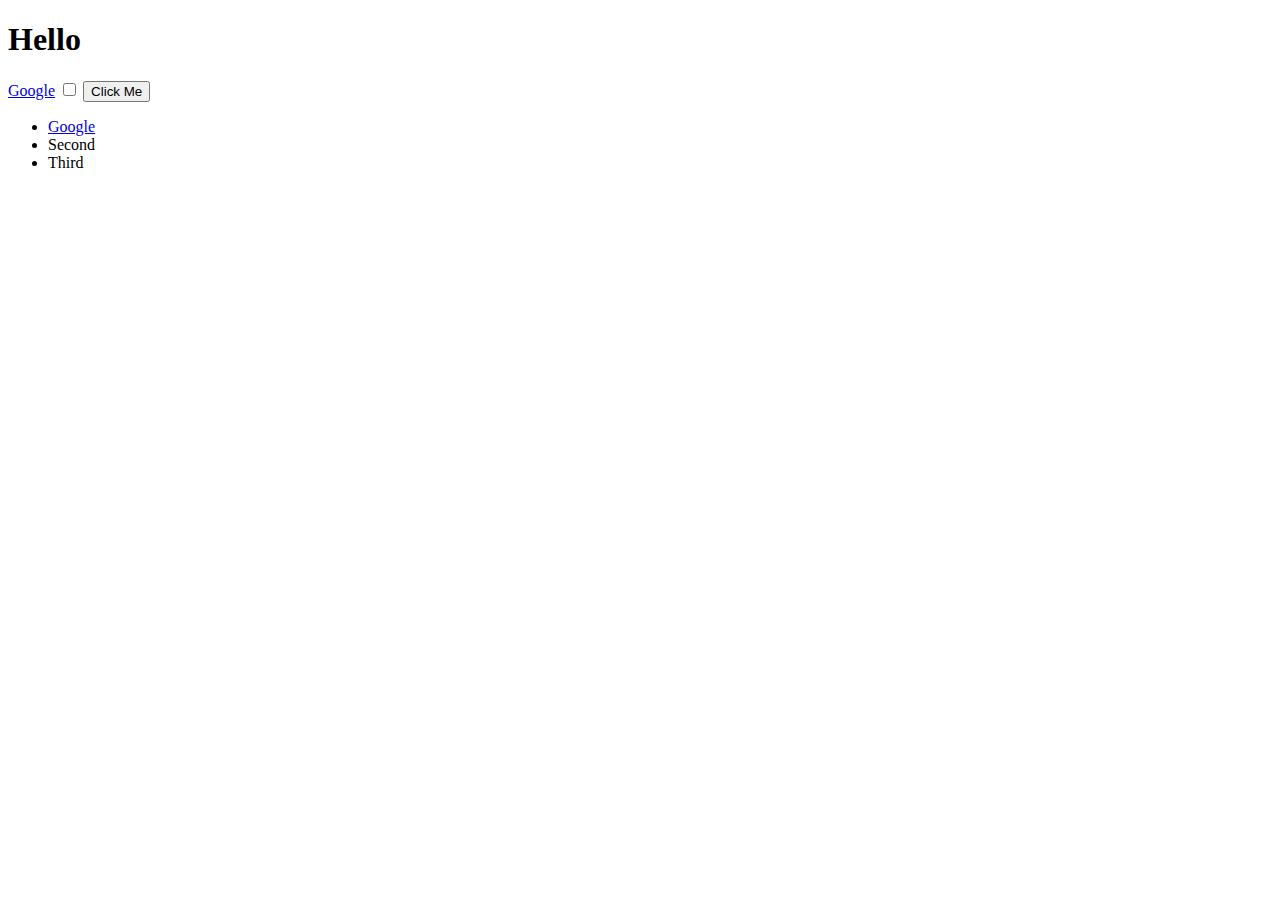
<file: DOM Challenge Starting Files/index.html>
<!DOCTYPE html>
<html lang="en" dir="ltr">

<head>
  <meta charset="utf-8">
  <title>My Website</title>
  <link rel="stylesheet" href="styles.css">
  <script src="index.js"></script>
</head>

<body>

  <h1 id="title"><strong>Hello</strong></h1>
  <a href="https://www.google.com">Google</a>
  <input type="checkbox">

  <button class="btn">Click Me</button>

  <ul id="list">
    <li class="item">
      <a href="https://www.google.com">Google</a>
    </li>
    <li class="item">Second</li>
    <li class="item">Third</li>
  </ul>

</body>

</html>
</file>
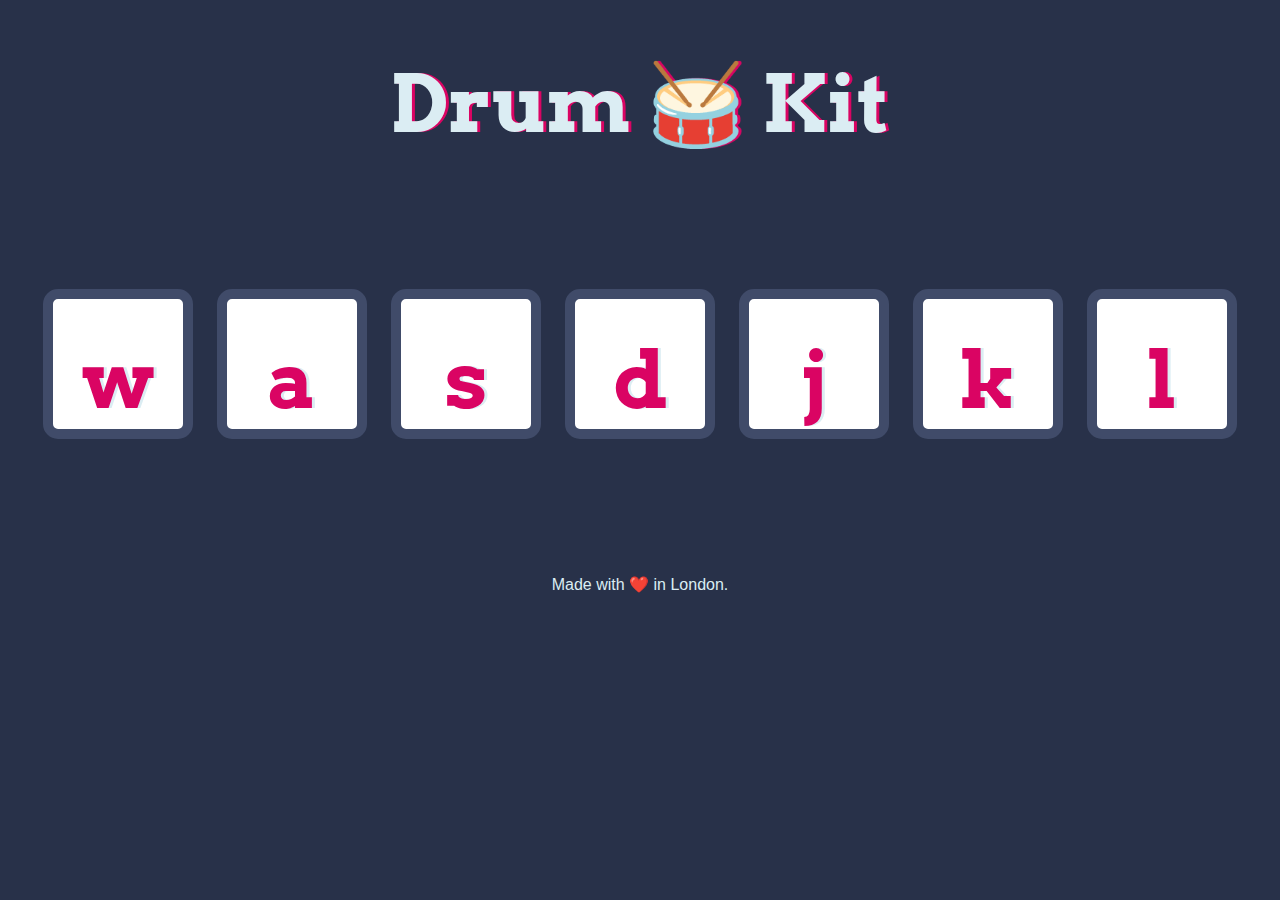
<file: Drum Kit Starting Files/index.html>
<!DOCTYPE html>
<html lang="en" dir="ltr">

<head>
  <meta charset="utf-8">
  <title>Drum Kit</title>
  <link rel="stylesheet" href="styles.css">
  <link href="https://fonts.googleapis.com/css?family=Arvo" rel="stylesheet">
</head>

<body>

  <h1 id="title">Drum 🥁 Kit</h1>
  <div class="set">
    <button class="w drum">w</button>
    <button class="a drum">a</button>
    <button class="s drum">s</button>
    <button class="d drum">d</button>
    <button class="j drum">j</button>
    <button class="k drum">k</button>
    <button class="l drum">l</button>
  </div>


  <footer>
    Made with ❤️ in London.
  </footer>
</body>

</html>
</file>
<file: DOM Challenge Starting Files/styles.css>
.huge {
    font-size: 10rem;
    color: brown;
    font-weight: 600;
}
</file>
<file: Drum Kit Starting Files/styles.css>
body {
  text-align: center;
  background-color: #283149;
}

h1 {
  font-size: 5rem;
  color: #DBEDF3;
  font-family: "Arvo", cursive;
  text-shadow: 3px 0 #DA0463;

}

footer {
  color: #DBEDF3;
  font-family: sans-serif;
}

.w {

}

.a {

}

.s {

}

.d {

}

.j {

}

.k {

}

.l {

}

.set {
  margin: 10% auto;
}

.game-over {
  background-color: red;
  opacity: 0.8;
}

.pressed {
  box-shadow: 0 3px 4px 0 #DBEDF3;
  opacity: 0.5;
}

.red {
  color: red;
}

.drum {
  outline: none;
  border: 10px solid #404B69;
  font-size: 5rem;
  font-family: 'Arvo', cursive;
  line-height: 2;
  font-weight: 900;
  color: #DA0463;
  text-shadow: 3px 0 #DBEDF3;
  border-radius: 15px;
  display: inline-block;
  width: 150px;
  height: 150px;
  text-align: center;
  margin: 10px;
  background-color: white;
}
</file>
